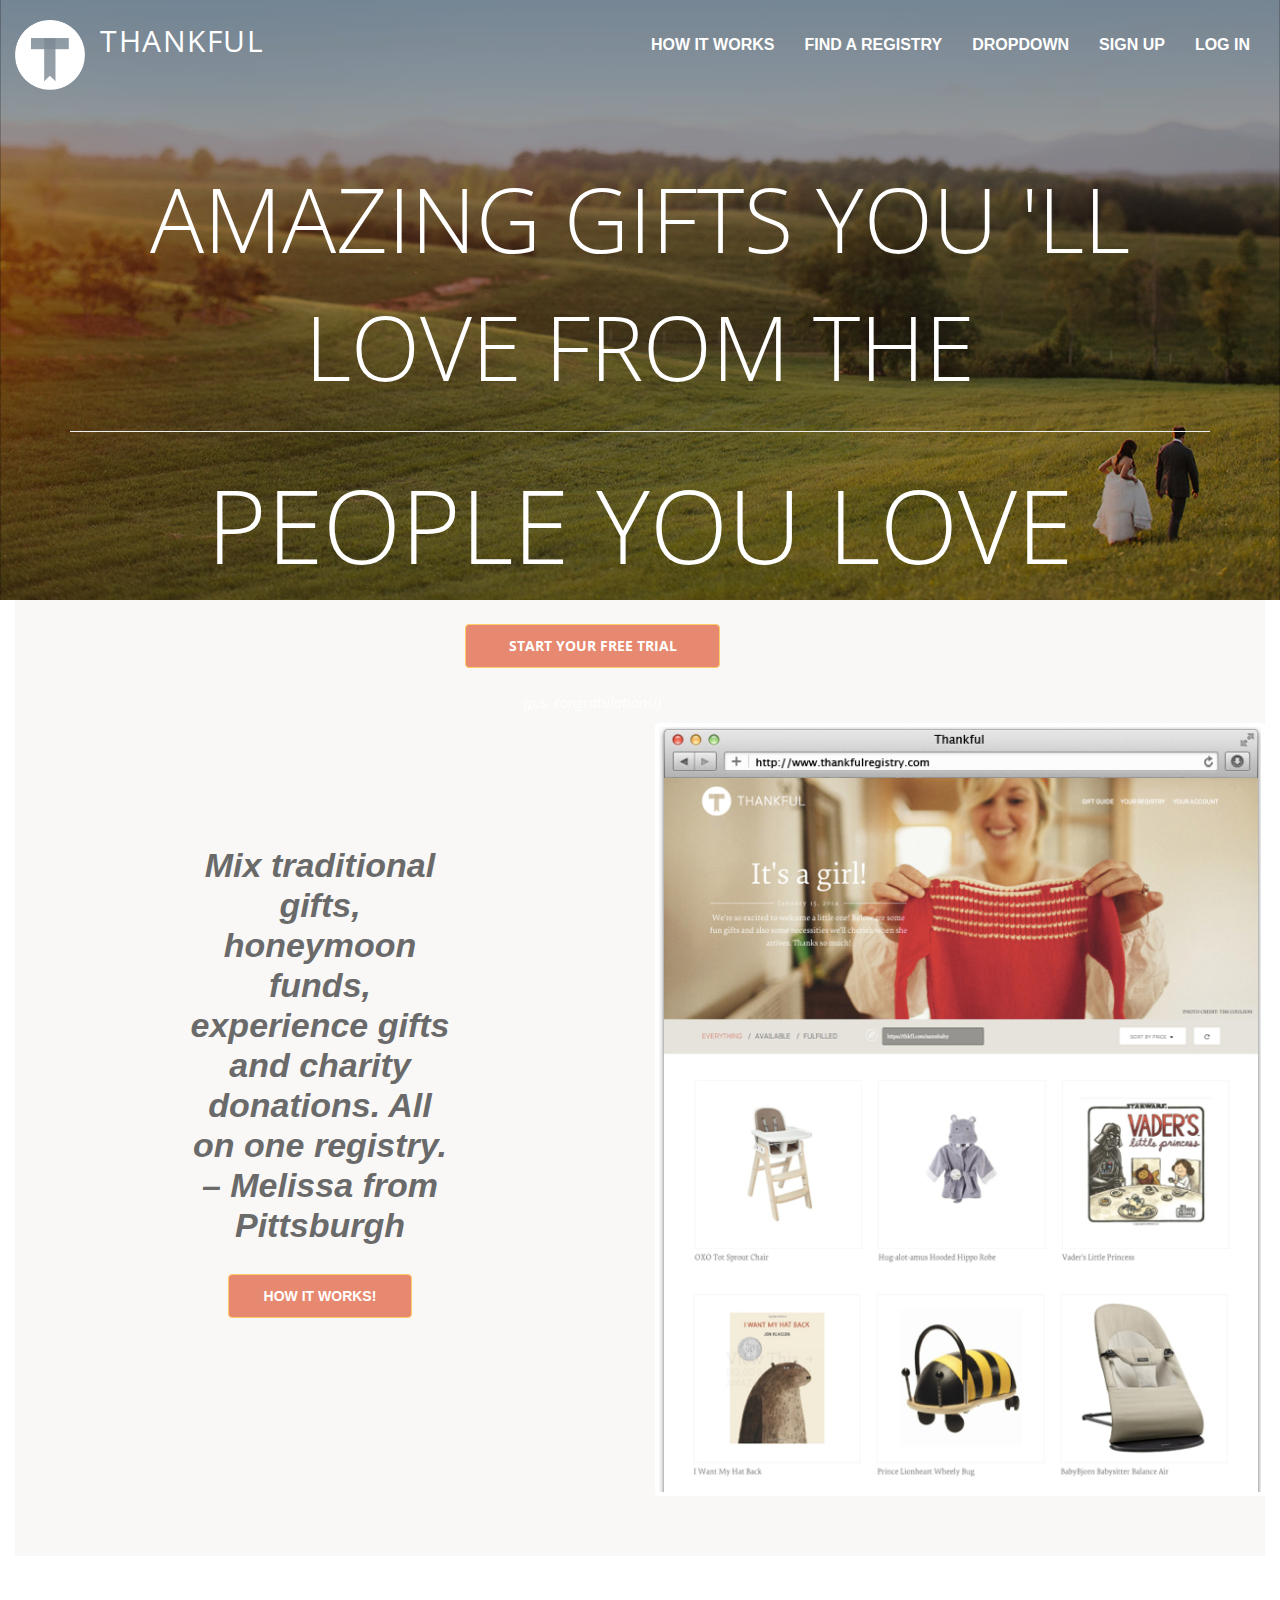
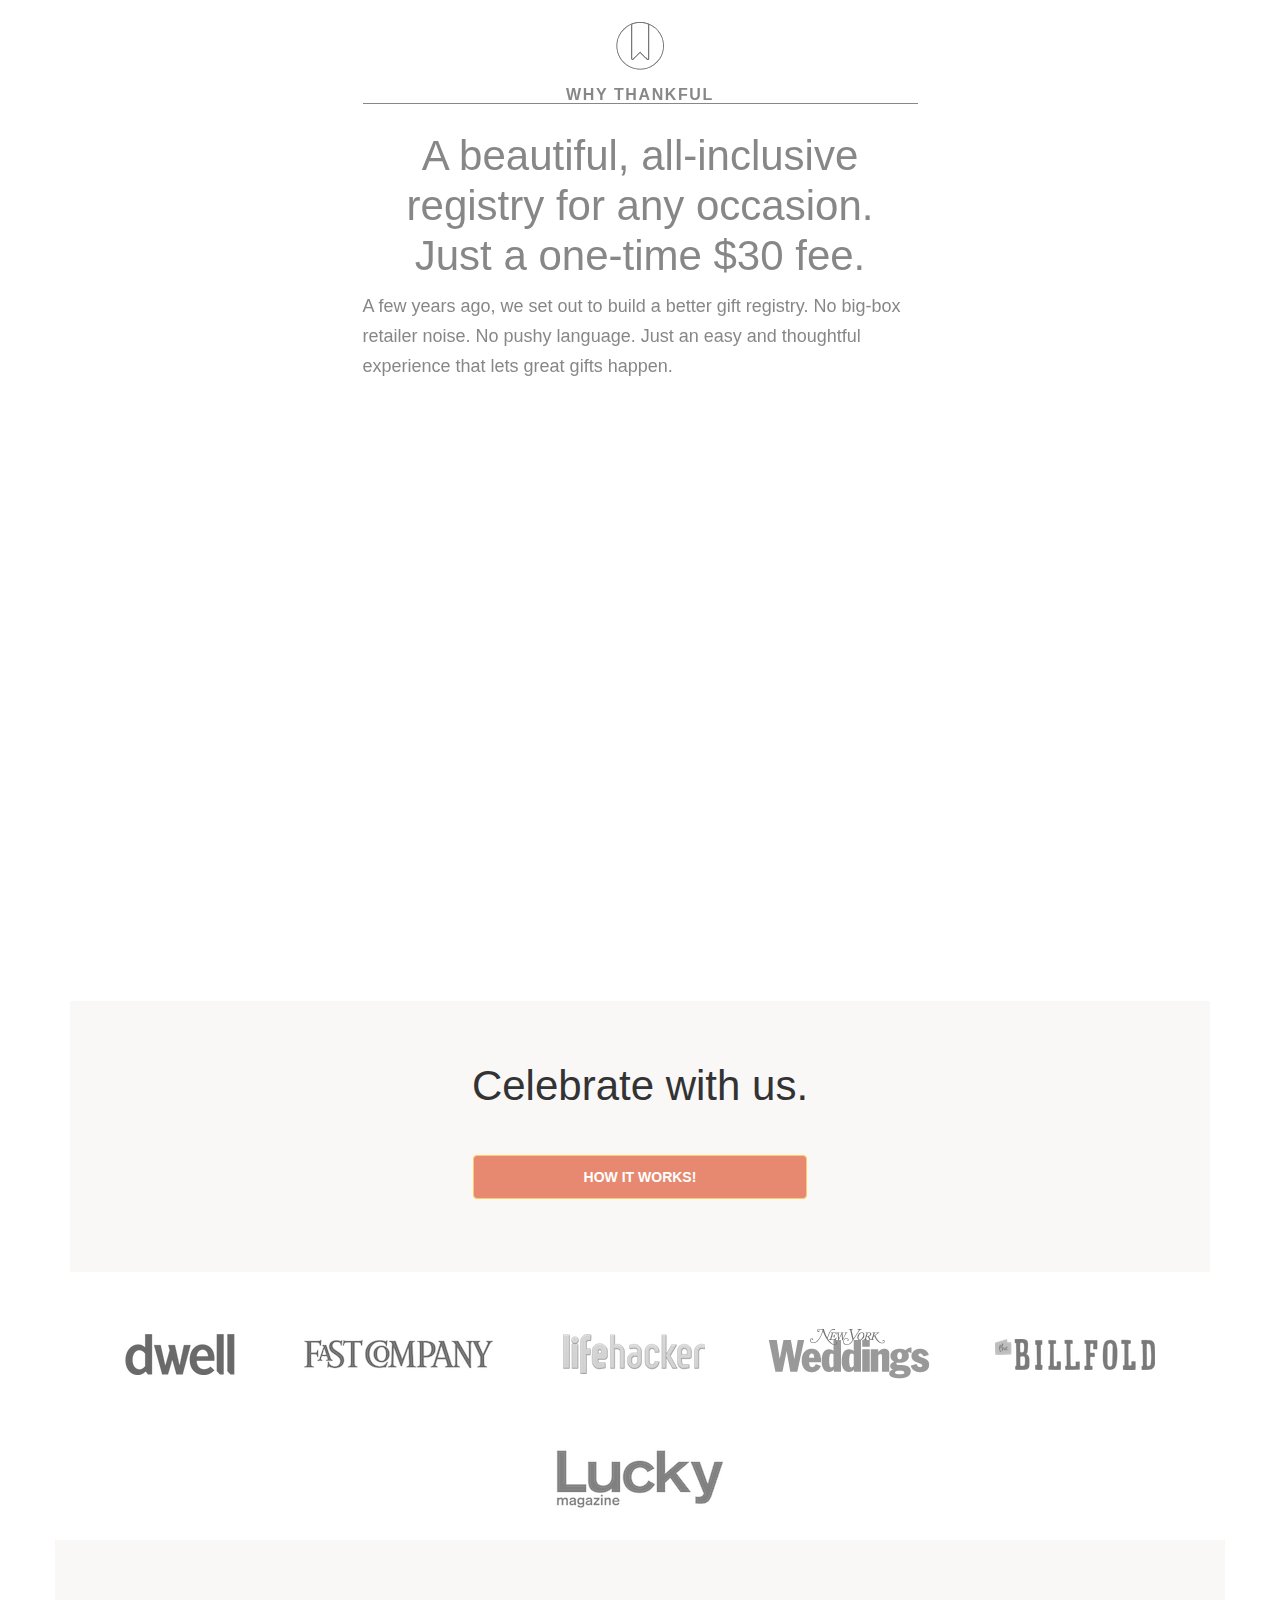
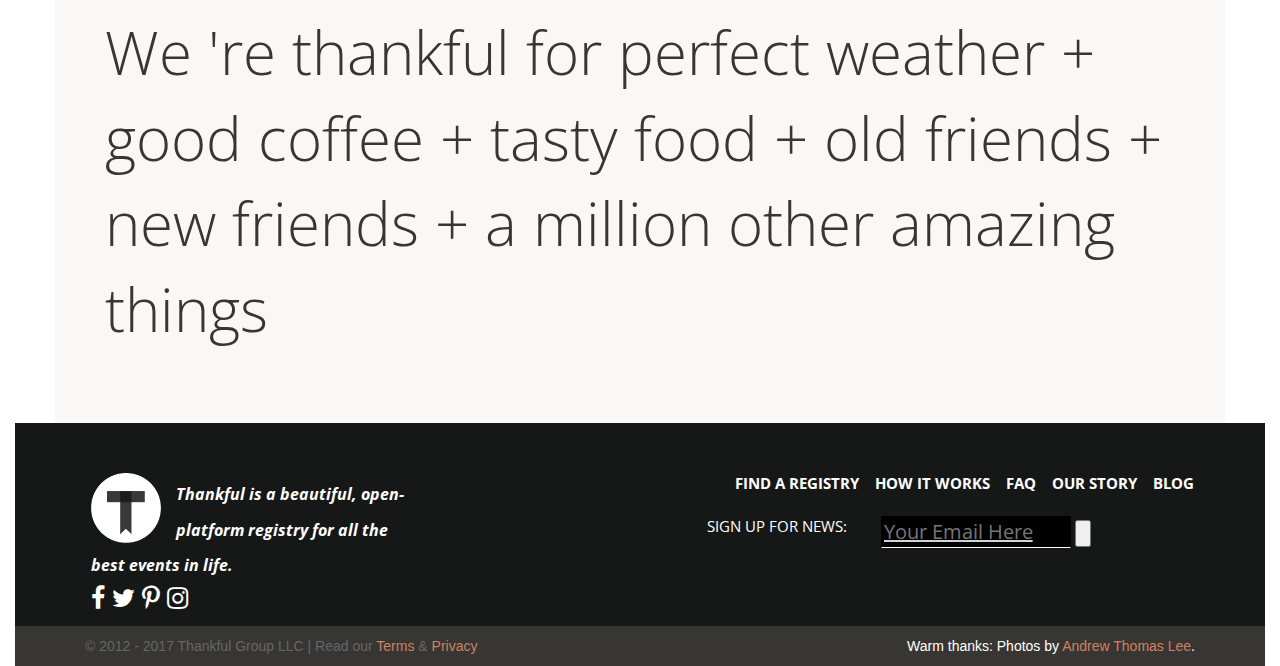
<file: index.html>
<!DOCTYPE html>
<html lang="en">
<head>
  <title>Gratitude makes the world go round. | Thankful Registry</title>  <meta charset="utf-8">
  <meta name="viewport" content="width=device-width, initial-scale=1">
  <link rel="stylesheet" href="assets/css/bootstrap.min.css">
  <link rel="stylesheet" href="assets/css/font-awesome.min.css">
    <link rel="stylesheet" href="assets/css/font-awesome.css">


  <script src="assets/js/jquery.min.js"></script>
  <script src="assets/js/bootstrap.min.js"></script>
  <link rel="stylesheet" type="text/css" href="assets/css/style.css">
  <link rel="stylesheet" href="assets/css/flexslider.css" type="text/css" media="screen" />
  <script src="assets/js/jquery.flexslider.js"></script>
  <link rel="stylesheet" type="text/css" href="https://fonts.googleapis.com/css?family=Open+Sans+Condensed:300">
  <link rel="stylesheet" type="text/css" href="https://fonts.googleapis.com/css?family=Open+Sans">



</head>
<body class="main-page" >
<div class="container-fluid">
    <div class="first_part row">
            <header role="banner" >
              <nav class="navbar navbar-default">
              <div class="container-fluid">
                <!-- Brand and toggle get grouped for better mobile display -->
                <div class="navbar-header">
                  <button type="button" class="navbar-toggle collapsed" data-toggle="collapse" data-target="#bs-example-navbar-collapse-1" aria-expanded="false">
                    <span class="sr-only">Toggle navigation</span>
                    <span class="icon-bar"></span>
                    <span class="icon-bar"></span>
                    <span class="icon-bar"></span>
                  </button>
                  <a class="brand" href="#">
                       <img alt="Thankful Logo" src="assets/images/logo-white-2x-d6c66ebc673f765600a60348f32e42c0.png" />
                        
                       Thankful
                  </a>
                </div>

                <!-- Collect the nav links, forms, and other content for toggling -->
                <div class="collapse navbar-collapse" id="bs-example-navbar-collapse-1">


                  <ul class="nav navbar-nav navbar-right">
                      

                      <li><a href="/how-it-works" class="nav-item">how it works</a></li>
                      <li><a href="/find-a-registry" class="nav-item">find a registry</a></li>                 
                      
                      
                      <li class="dropdown">
                      <a href="#" class="dropdown-toggle nav-item" data-toggle="dropdown" role="button" aria-haspopup="true" aria-expanded="false">Dropdown </a>
                      <ul class="dropdown-menu">
                        <li><a href="#">Baby</a></li>
                        <li><a href="#">Wedding</a></li>                   
                      </ul>
                    </li>
                     <li><a href="/sign-up" class="sign-up nav-item">sign up</a></li>
                     <li><a href="/accounts/sign-in" class="sign-in nav-item">log in</a></li>
                  </ul>
                </div><!-- /.navbar-collapse -->
              </div><!-- /.container-fluid -->
            </nav>

            </header>
                 <section class="section-one " >
                         <div class="container">
                             
                                 <span class="top">
                                Amazing gifts you 'll love from the
                                 </span>
                                <hr>
                                <span class="bottom">
                                people you love
                                </span>
                                <div class="row>">
                                    <div class=" col-md-offset-4 col-md-3 col-xs-12">
                                        <div class="btn-container">
                                           <a class="btn" href="/sign-up" >Start your free trial</a>
                                       </div>
                                        <p class="hero-message">(p.s. congratulations!)</p>
                                    </div>
                                </div>
                         </div>
                 <!--  <div class="row">
                         <div class=" col-md-12 col-xs-12">
                               <div class="arrow"><img alt="Hero-triangle" src="assets/images/hero-triangle-5bd537627774545e87bbdc6424845650.png" /></div>
                         </div>
                   </div>-->
              </section>
        </div>
        <section class="section-two">
            
                <div class="row">
                    <div class="col-md-6" >
                          <h2 class="press-quote">Mix traditional gifts, honeymoon funds, experience gifts and charity donations. All on one registry.<br /> <span class="quote-source">– Melissa from Pittsburgh</span></h2>
                          <div class="row" >
                              <div class=" col-md-offset-4 col-md-4" >
                          <div class="btn-container" >
                              <a class="btn" href="/sign-up" >HOW IT WORKS!</a>
                           </div>
                              </div>
                          </div>
                    </div>
                    <div class="col-md-6 col-xs-12" >
                        <div class="flexslider">
                            <ul class="slides">
                              <li>
                                  <a href ="#"><img id="i_1" src="assets/images/homepage_babysample-3f68232a62622c3a3f403d7506f9fe81.jpg" alt="" /></a>
                              </li>
                              <li>
                                  <a href ="#"><img id="i_1" src="assets/images/homepage_weddingsample-320c490e92edc93b69ff587260e198e5 .jpg" alt="" /></a>
                              </li>
                            </ul>
                          </div>
                                
                        
                    </div>
                </div>
        </section>
              <section class="section-four">
                <div class="container">
                  <div class="intro-header row">
                    <div class="col-md-6 col-xs-12 col-md-offset-3">
                      <h1 class="fancy-title"><b>Why Thankful</b></h1>
                      <h2 class="large-styled-text">A beautiful, all-inclusive registry for any occasion. Just a one-time $30 fee.</h2>
                      <p>A few years ago, we set out to build a better gift registry. No big-box retailer noise. No pushy language. Just an easy and thoughtful experience that lets great gifts happen.</p>
                    </div>
                  </div>
                </div>
            </section>
           <section class=" section-three container">

            <div class="row">
                <div class=" col-xs-12">
                    <iframe src='https://player.vimeo.com/video/146049678' frameborder='0' width="100%"  height="500px"></iframe>

                </div>
            </div>
         </section>
          <section class="fourth_part">
             <div class="container">
               <div class="copy">
                 <h2 class="large-styled-text ">Celebrate with us.</h2>
                 <div class="row" align="center" >
                    <div class="col-md-offset-4 col-md-4" >
                        <div class="btn-container" align="center">
                           <a class="btn" href="/sign-up" >HOW IT WORKS!</a>
                        </div>
                    </div>
                 </div>
               </div>
             </div>
           </section>
                   <a target="_blank" aria-hidden="true" class="fa fa-google-plus" href="https://www.facebook.com/thankfulregistry"></a>
            <section class="fifth_part">
              <div class="container ">
                <a class="press-logo" target="_blank" href="http://www.dwell.com/product/article/modern-bride%E2%80%99s-guide-wedding-registries">
                  <img class="logo-invisible" src="assets/images/dwell-logo.jpg">
                </a>
                <a class="press-logo" target="_blank" href="http://www.fastcodesign.com/1672390/a-stylish-wedding-registry-puts-design-thinking-to-work">
                  <img class="logo-invisible" src="assets/images/fastcopany-logo.png">
                </a>
                <a class="press-logo" target="_blank" href="http://lifehacker.com/five-best-gift-registry-sites-1639740117/1641384170">
                  <img class="logo-invisible" src="assets/images/lifehacker-logo.png">
                </a>
                <a class="press-logo" target="_blank" href="http://nymag.com/weddings/experts/2014/summer/registry-entrepreneur-kathy-cheng/">
                  <img class="logo-invisible" src="assets/images/nyweddings-logo.png">
                </a>
                <a class="press-logo " target="_blank" href="http://thebillfold.com/2013/10/tell-us-about-your-new-kind-of-wedding-registry-kathy-cheng/">
                  <img class="logo-invisible" src="assets/images/thebillfold-logo.png">
                </a>
                <a class="press-logo" target="_blank" href="http://www.swimmingly.com/relationships/advice/six-ways-to-get-the-most-out-of-your-wedding-registry/">
                  <img class="logo-invisible" src="assets/images/lucky-logo.png">
                </a>
              </div>
            </section>
            <section class="section-six">
                <div class="container">
                  <p>We 're thankful for perfect weather + good coffee + tasty food + old friends + new friends + a million other amazing things</p>
                </div>
            </section>
        <!--footer start from here-->
        <footer>
          <div class="container">
            <div class="row">
              <div class="col-md-4 col-sm-6 footerleft ">
                <div class="logofooter"> 
                    <a class="brand" href="#">
                        <img alt="Thankful Logo" src="assets/images/logo-white-2x-d6c66ebc673f765600a60348f32e42c0.png" />
                        Thankful is a beautiful, open-platform 
                         registry for all the best events in life.
                   </a>
                    <br>
                    <a target="_blank" aria-hidden="true" class="fa fa-facebook-f" href="https://www.facebook.com/thankfulregistry"></a>
                    <a target="_blank" aria-hidden="true" class="fa fa-twitter" href="https://twitter.com/thankful_tweets"></a>
                    <a target="_blank" aria-hidden="true" class="fa fa-pinterest-p" href="http://www.pinterest.com/thankfulpins"></a>
                    <a target="_blank" aria-hidden="true" class="fa fa-instagram" href="http://instagram.com/thankfulregistry"></a>
                </div>
                

              </div>
 
              <div class="col-md-offset-2 col-md-6 col-sm-8 paddingtop-bottom">
                 <ul role="navigation">
                    <li>
                      <ul>
                        <li><a href="/find-a-registry">Find a Registry</a></li>
                        <li><a href="/how-it-works">How It Works</a></li>
                        <li><a href="/faq">FAQ</a></li>
                        <li><a href="/our-story">Our Story</a></li>
                        <li><a href="http://blog.thankfulregistry.com">Blog</a></li>
                      </ul>
                    </li>
                    <li class="service">
                      <!-- Begin MailChimp Signup Form -->
                
                      <div id="mc_embed_signup">
                        <form method="post" id="mc-embedded-subscribe-form" name="mc-embedded-subscribe-form" class="validate" target="_blank" novalidate>
                                   <div class="row">
                                    <div class="col-md-4" style="text-align: right">   
                                        <p>Sign up for news:</p>
                                    </div>
                                    <div class="col-md-6" style="text-align: left">
                                        <div class="mc-field-group">
                                          <label for="mce-EMAIL"></label>
                                          <input type="email" value="" name="EMAIL" class="required email" id="mce-EMAIL" placeholder="Your Email Here">
                                          <input type="submit" name="subscribe" id="mc-embedded-subscribe" class="button" value="">
                                       </div>
                                    </div>
                                   </div>
                        </form>
                      </div>
                      <!-- End mc_embed_signup -->
                    </li>
                  </ul>
              </div>
            </div>
          </div>
        </footer>
        <!--footer start from here-->

        <div class="copyright">
          <div class="container">
            <div class="row>">
            <div class="col-md-6">
                <p>&copy; 2012 - 2017 Thankful Group LLC | Read our <a href="/terms-of-service">Terms</a> & <a href="/privacy-policy">Privacy</a></p>
            </div>
            <div class="col-md-6">
               <p class="ss"> Warm thanks: Photos by <a href="http://andrewthomaslee.com/">Andrew Thomas Lee</a>.</p>            </div>
            </div>
          </div>
          </div>
        </div>


        
    <script src="assets/js/style.js"></script>
</body>
</html>
</file>
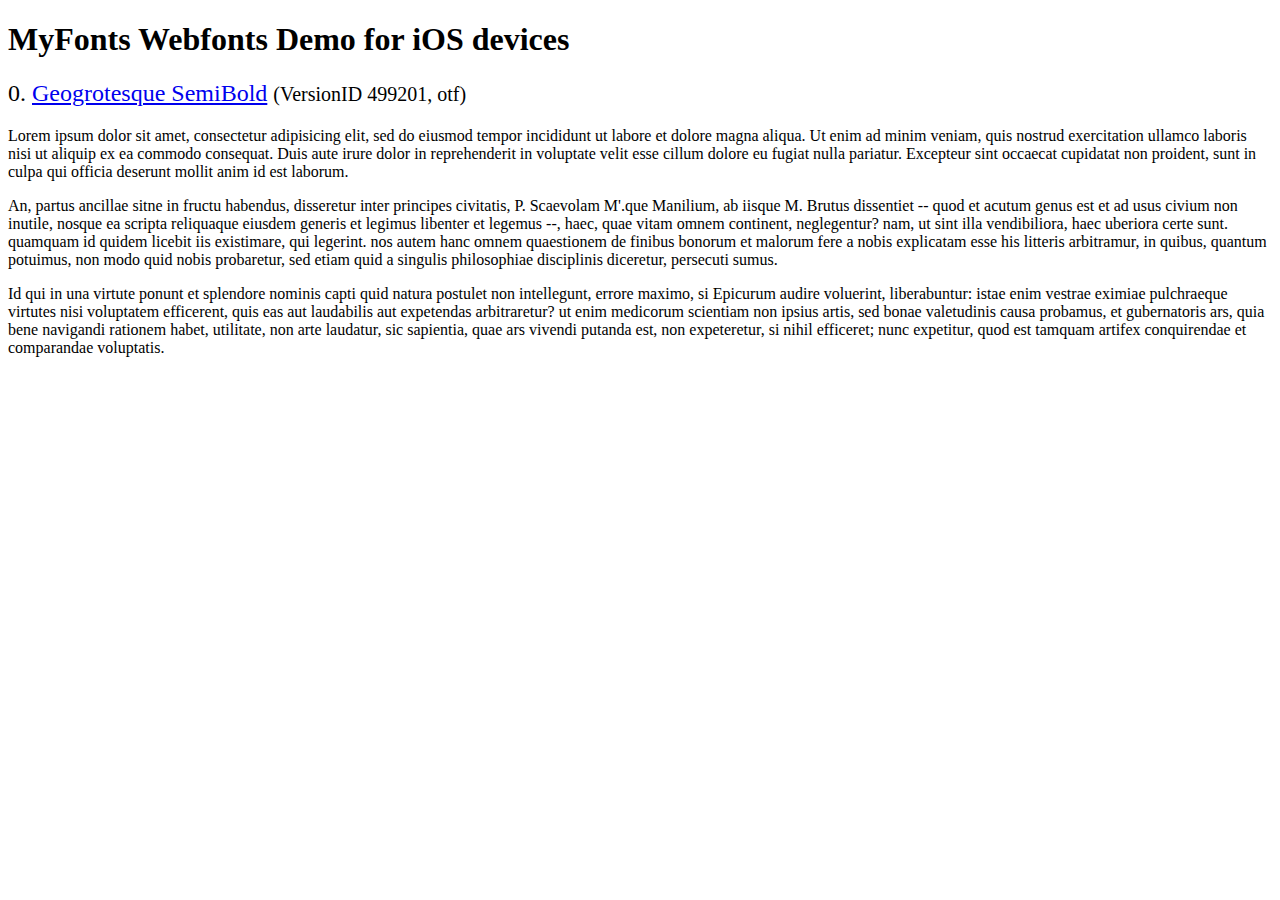
<file: assets/js/woocommerce-FlexSlider-0690ec2/demo/fonts/webfonts/geo-semibold/svg/index.html>
<!DOCTYPE html>
<html>
<head>
<title>MyFonts Webfonts Demo for iOS devices</title>
<meta http-equiv="content-type" content="text/html; charset=utf-8" />

<style type="text/css" media="all">

	h2 {
		 font-weight:normal;
	}

		
	@font-face {
		font-family:"Geogrotesque-SemiBold";
		src:url("style_169898.svg#Geogrotesque-SemiBold") format("svg");
	}
	
	.webfont_0 {
		font-family: Geogrotesque-SemiBold;
	}
		
</style>

</head>

<body>

<h1>MyFonts Webfonts Demo for iOS devices</h1>


<h2>0. <span class='webfont_0'><a href='http://new.myfonts.com/search/style::169898/'>Geogrotesque SemiBold</a></span>
<small>(VersionID 499201, otf)</small>
</h2>

<p class='webfont_0'>Lorem ipsum dolor sit amet, consectetur adipisicing elit, sed do eiusmod tempor incididunt ut labore et dolore magna aliqua. Ut enim ad minim veniam, quis nostrud exercitation ullamco laboris nisi ut aliquip ex ea commodo consequat. Duis aute irure dolor in reprehenderit in voluptate velit esse cillum dolore eu fugiat nulla pariatur. Excepteur sint occaecat cupidatat non proident, sunt in culpa qui officia deserunt mollit anim id est laborum.</p>

<p class='webfont_0'>An, partus ancillae sitne in fructu habendus, disseretur inter principes civitatis, P. Scaevolam M'.que Manilium, ab iisque M. Brutus dissentiet -- quod et acutum genus est et ad usus civium non inutile, nosque ea scripta reliquaque eiusdem generis et legimus libenter et legemus --, haec, quae vitam omnem continent, neglegentur? nam, ut sint illa vendibiliora, haec uberiora certe sunt. quamquam id quidem licebit iis existimare, qui legerint. nos autem hanc omnem quaestionem de finibus bonorum et malorum fere a nobis explicatam esse his litteris arbitramur, in quibus, quantum potuimus, non modo quid nobis probaretur, sed etiam quid a singulis philosophiae disciplinis diceretur, persecuti sumus.</p>

<p class='webfont_0'>Id qui in una virtute ponunt et splendore nominis capti quid natura postulet non intellegunt, errore maximo, si Epicurum audire voluerint, liberabuntur: istae enim vestrae eximiae pulchraeque virtutes nisi voluptatem efficerent, quis eas aut laudabilis aut expetendas arbitraretur? ut enim medicorum scientiam non ipsius artis, sed bonae valetudinis causa probamus, et gubernatoris ars, quia bene navigandi rationem habet, utilitate, non arte laudatur, sic sapientia, quae ars vivendi putanda est, non expeteretur, si nihil efficeret; nunc expetitur, quod est tamquam artifex conquirendae et comparandae voluptatis.</p>




</body>
</html>
</file>
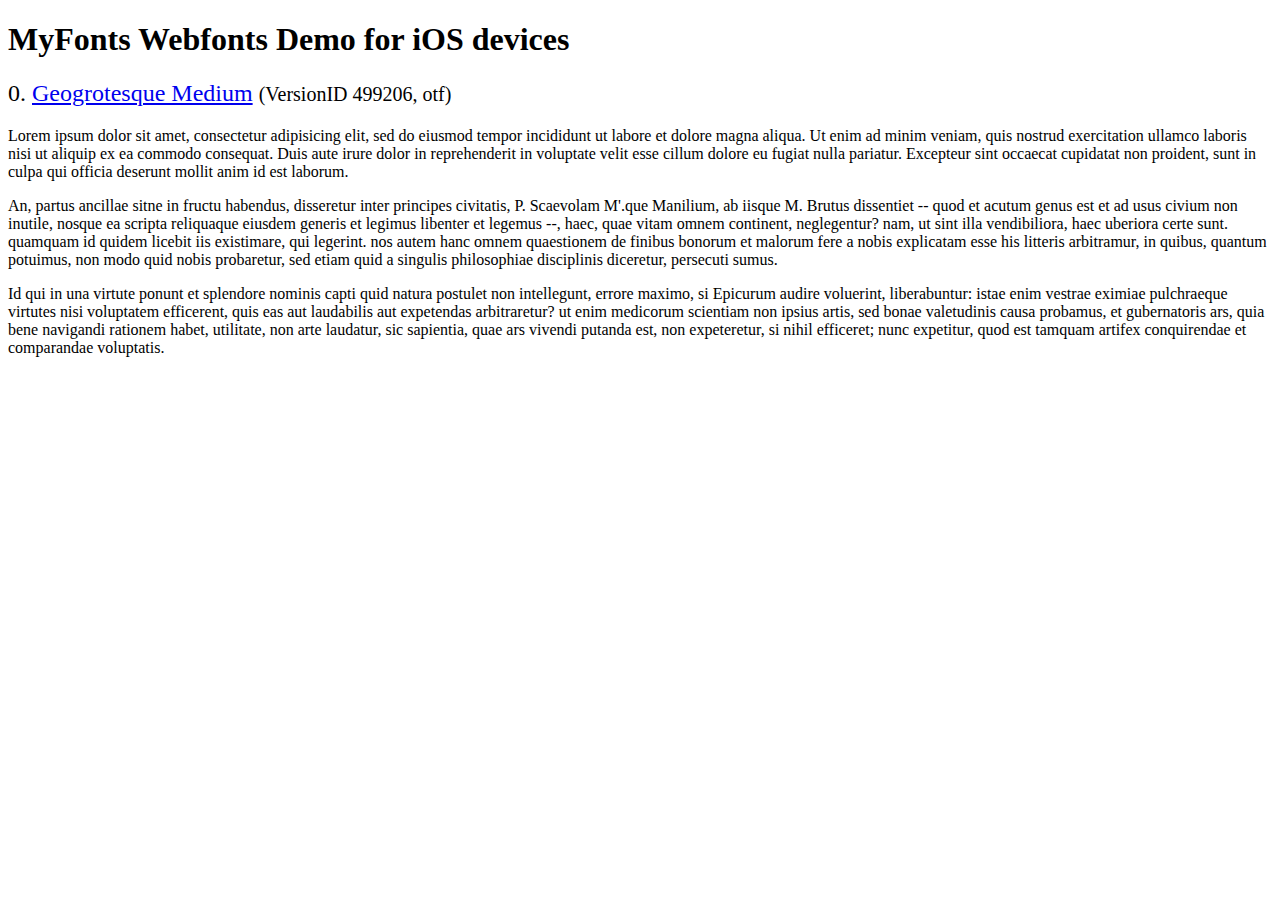
<file: assets/js/woocommerce-FlexSlider-0690ec2/demo/fonts/webfonts/geo-medium/svg/svg_test.html>
<!DOCTYPE html>
<html>
<head>
<title>MyFonts Webfonts Demo for iOS devices</title>
<meta http-equiv="content-type" content="text/html; charset=utf-8" />

<style type="text/css" media="all">

	h2 {
		 font-weight:normal;
	}

		
	@font-face {
		font-family:"Geogrotesque-Medium";
		src:url("1110FC_0.svg#Geogrotesque-Medium") format("svg");
	}
	
	.webfont_0 {
		font-family: Geogrotesque-Medium;
	}
		
</style>

</head>

<body>

<h1>MyFonts Webfonts Demo for iOS devices</h1>


<h2>0. <span class='webfont_0'><a href='http://new.myfonts.com/search/style::169904/'>Geogrotesque Medium</a></span>
<small>(VersionID 499206, otf)</small>
</h2>

<p class='webfont_0'>Lorem ipsum dolor sit amet, consectetur adipisicing elit, sed do eiusmod tempor incididunt ut labore et dolore magna aliqua. Ut enim ad minim veniam, quis nostrud exercitation ullamco laboris nisi ut aliquip ex ea commodo consequat. Duis aute irure dolor in reprehenderit in voluptate velit esse cillum dolore eu fugiat nulla pariatur. Excepteur sint occaecat cupidatat non proident, sunt in culpa qui officia deserunt mollit anim id est laborum.</p>

<p class='webfont_0'>An, partus ancillae sitne in fructu habendus, disseretur inter principes civitatis, P. Scaevolam M'.que Manilium, ab iisque M. Brutus dissentiet -- quod et acutum genus est et ad usus civium non inutile, nosque ea scripta reliquaque eiusdem generis et legimus libenter et legemus --, haec, quae vitam omnem continent, neglegentur? nam, ut sint illa vendibiliora, haec uberiora certe sunt. quamquam id quidem licebit iis existimare, qui legerint. nos autem hanc omnem quaestionem de finibus bonorum et malorum fere a nobis explicatam esse his litteris arbitramur, in quibus, quantum potuimus, non modo quid nobis probaretur, sed etiam quid a singulis philosophiae disciplinis diceretur, persecuti sumus.</p>

<p class='webfont_0'>Id qui in una virtute ponunt et splendore nominis capti quid natura postulet non intellegunt, errore maximo, si Epicurum audire voluerint, liberabuntur: istae enim vestrae eximiae pulchraeque virtutes nisi voluptatem efficerent, quis eas aut laudabilis aut expetendas arbitraretur? ut enim medicorum scientiam non ipsius artis, sed bonae valetudinis causa probamus, et gubernatoris ars, quia bene navigandi rationem habet, utilitate, non arte laudatur, sic sapientia, quae ars vivendi putanda est, non expeteretur, si nihil efficeret; nunc expetitur, quod est tamquam artifex conquirendae et comparandae voluptatis.</p>




</body>
</html>
</file>
<file: assets/css/style.css>
.nav.navbar-nav.navbar-right li a {
    color: white;
}

.dropdown-menu{
    background: none;
    border:none;
}
li > .nav-item {
    font-weight: bolder;
    font-size: 16px;
    display: block;
    text-transform: uppercase;
    color:white;
    padding-right:10px;
    text-decoration: none;
}
.nav.navbar-nav.navbar-right li .nav-item:hover {
    color: lightgray;
    background-color: initial;

}
.first_part  .brand {
    display: inline-block;
    letter-spacing: .05em;
    color: white;
    height: 0;
    z-index:20;
    font-family:'Open Sans', sans-serif;
    font-size: 3rem;
    text-transform: uppercase;
    letter-spacing: .05em;
    text-shadow: none;
    height: 6.4rem;
}
.brand img{
    float: left;
    margin-right: 15px;
    width: 70px;
}
.brand p{padding-top:5px;}
 .nav-links > a.nav-item{
     background-color: transparent;
 }
 div.first_part{
   background:linear-gradient( rgba(0, 0, 0, 0.3), rgba(0, 0, 0, 0.3) ), url(../images/v.jpg) center right; 
   background-size: cover;
   height:600px;
   z-index:0;
   text-align: center;
 }
 a{
     text-decoration: none;
 }

 .section-one {
        display: block;
        color:white;
        font-family: 'Open Sans Condensed', sans-serif;
        vertical-align: baseline;
        text-align: center;
 }

 .press-quote{
     margin-top:20%;
     margin-right: 28%;
     margin-left: 28%;
    font-family: 'Open Sans ', sans-serif;
    color: #6a6a6a;
    font-style: italic;
    font-weight: bold;
    font-size: 34px;
    line-height: 40px;
    text-align: center;
 }

 .intro-header{
    padding-top: 4%;
    color:#6a6a6a;
    opacity:0.8;
    padding-bottom:4%;
 }
 .intro-header p{
     line-height: 30px;
     font-size: 18px;
 }
 .fancy-title {
    text-transform: uppercase;
    font-size: 16px;
    line-height: 16px;
    border-bottom: 1px solid #6a6a6a;
    border-bottom-width: 1px;
    border-bottom-style: solid;
    border-bottom-color: rgb(106, 106, 106);
    letter-spacing: .1em;
    text-align: center;
    display: block;
    width: 100%;
    margin-bottom: 27px;
     padding-top: 65px;
    background: url(../images/icon-circle-flag-faec3c8fd9542d39de8fdaee9446950d.png) center top no-repeat;
}

   
.large-styled-text{
    font-size: 42px;
    line-height: 50px;
    font-style: normal;
    font-weight: 400;
    text-align: center;
}

.navbar-default{
    background: none;
    border:none;
    padding-top: 20px;
}
.dropdown .nav-item:hover{
    border:0;
    color:white;
background: none;
}
.dropdown-menu > li  > a:hover{
    color:lightgray;
    background: transparent !important;
}
.brand:hover{
    opacity: 0.9;
    text-decoration: none;
    color:white;
}
.arrow{
    position: relative;
    padding-left:50%;
    background:white;
    bottom:0;
}
#i_1:hover{
    opacity: 0.85;
}
.section-one{
    padding-top: 4%;
    margin:0 auto;
    text-align: center;
}

.section-one .container span.top{
    font-size: 7vw;
    font-family: 'Open Sans Condensed', sans-serif;
    font-weight: 100;
    text-transform: uppercase;

}
.section-one .container span.bottom{
    font-size: 8vw;
    font-family: 'Open Sans Condensed', sans-serif;
    font-weight:100;
    -webkit-font-smoothing: antialiased;
    text-transform: uppercase;


}
.btn-container{
    border-radius: 4px;
    background-color: #E78970;
    padding: 4px;
    margin-top:10%;
    margin-bottom:10%;
    text-align: center;
    border: 1px solid #ffcc66
}
.btn-container a{
    text-decoration: none;
    color:white;
    text-transform: uppercase;
    font-weight: bolder;
}
.section-one .container{
    position: relative;
}
.btn-container:hover {
    opacity:0.9;
}
.btn-container a:hover{
    color:white;
}
.hero-message{
    font-style: italic;
    font-size:20;
}
.section-two {
    background-color: #F9F8F7;
    text-align: center;
    padding-top: 4%;
}
.fifth_part .container{
    text-align: center;
}
img.logo-invisible{
        filter: grayscale(100%);
        opacity:0.6;
        padding:30px;

}
 img.logo-invisible:hover{
 filter:none;
 opacity:1;
}
.section-six p {
    font-size: 60px;
    color: #373633;
    font-family: 'Open Sans Condensed', sans-serif;
    font-weight: 300;
}
.section-six .container{
    padding: 70px 50px 60px;
    background-color: #F9F8F7;
}
footer { background-color:#161817; font-family: 'Open Sans', sans-serif; }
.footerleft { margin-top:50px; padding:0 36px; }
.logofooter { margin-bottom:10px; font-size:25px; color:#fff; font-weight:700;}

.footerleft p { color:#fff; font-size:12px !important; font-family: 'Open Sans', sans-serif; margin-bottom:15px;}
.footerleft p i { width:20px; color:#999;}


.paddingtop-bottom {  margin-top:50px;}
.footer-ul { list-style-type:none;  padding-left:0px; margin-left:2px;}
.footer-ul li { line-height:29px; font-size:12px;}
.footer-ul li a { color:#a0a3a4; transition: color 0.2s linear 0s, background 0.2s linear 0s; }
.footer-ul i { margin-right:10px;}
.footer-ul li a:hover {transition: color 0.2s linear 0s, background 0.2s linear 0s; color:#ff670f; }

.social:hover {
     -webkit-transform: scale(1.1);
     -moz-transform: scale(1.1);
     -o-transform: scale(1.1);
 }
 
 

 
 .icon-ul { list-style-type:none !important; margin:0px; padding:0px;}
 .icon-ul li { line-height:75px; width:100%; float:left;}
 .icon { float:left; margin-right:5px;}
 
 
 .copyright { min-height:40px; background-color:#373633;}
 .copyright p { text-align:left; color:#666; padding:10px 0; margin-bottom:0px;}
 .copyright p a{color:#D18160;}
 .copyright p.ss{
     position: relative;
    text-align:right;
    color:white; 
 }
 
 .logofooter .brand {
     font-size: 16px;
     font-style: italic;
     font-family:'Open Sans Condensed', sans-serif;
     color: white;

 }
 .copy{
     padding:40px;
     background-color: #F9F8F7;
}
.fourth_part{
    margin-top: 60px;
}
.fa{
color: white;
text-align: right;
}

.paddingtop-bottom ul li{
    display:inline;
    color:white;
    text-transform: uppercase;
    font-size: 15px;
    margin-right:12px;
}
.paddingtop-bottom ul li a{
    color:white;
    font-weight: bold;
}
.email {
    background-color: black;
    color:lightgray;
    border:1px solid black;
    font-size:20px;
    text-decoration: underline;
    border-bottom: 1px solid white;
    width:190px;
}
#mc_embed_signup{
    display:inline;
}
</file>
